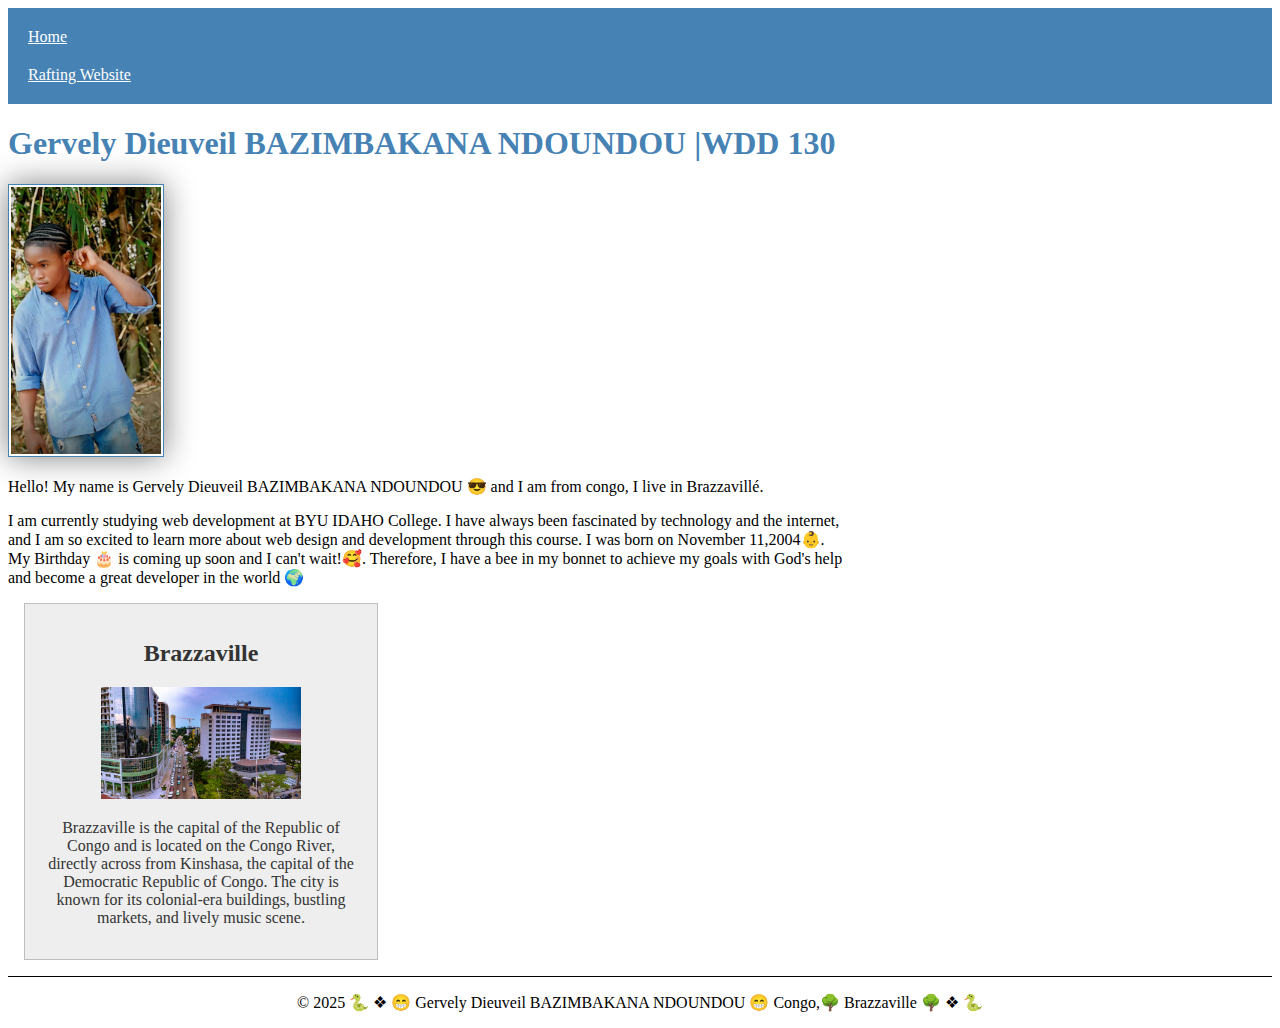
<file: index.html>
<!DOCTYPE html>
<html lang="en-US">

<head>
    <meta charset="UTF-8">
    <meta name="viewport" content="width=device-width, initial-scale=1.0">
    <title>Gervely Dieuveil BAZIMBAKANA NDOUNDOU | WDD 130</title>
    <meta name="description" content="Gervely Dieuveil BAZIMBAKANA NDOUNDOU's BYU-Idaho WDD 130 course home page">
    <meta name="author" content="Gervely Dieuveil BAZIMBAKANA NDOUNDOU">
    <link rel="stylesheet" href="styles/styles.css">
</head>

<body>
    <header>
        <nav>
            <a href="#">Home</a>
            <a href="wwr/">Rafting Website</a>
        </nav>
    </header>
    <main>
        <h1>Gervely Dieuveil BAZIMBAKANA NDOUNDOU |WDD 130</h1>
        <img src="images/profile.jpg" alt="Hello my name is Gervely Dieuveil BAZIMBAKANA NDOUNDOU" width="100">
        <p>Hello! My name is Gervely Dieuveil BAZIMBAKANA NDOUNDOU 😎 and I am from congo, I live in Brazzavillé.</p>
        <p>I am currently studying web development at BYU IDAHO College. I have always been fascinated by
            technology and the internet, and I am so excited to learn more about web design and development through this
            course. I was born on November 11,2004👶. My Birthday 🎂 is coming up soon and I can't wait!🥰. Therefore, I have a bee in my bonnet to achieve my goals with God's help and become a great developer in the world 🌍</p>
    </main>
    <aside>
        <h2>Brazzaville</h2>
        <img src="images/brazzaville.jpg" alt="Brazzaville Cityscape">
        <p>Brazzaville is the capital of the Republic of Congo and is located on the Congo River, directly across from
            Kinshasa, the capital of the Democratic Republic of Congo. The city is known for its colonial-era buildings,
            bustling markets, and lively music scene.</p>
    </aside>
    <footer>
        <p>&copy; 2025 🐍  &#10070; 😁 Gervely Dieuveil BAZIMBAKANA NDOUNDOU 😁 Congo,🌳 Brazzaville 🌳  &#10070; 🐍</p>
    </footer>    
</body>

</html>
</file>
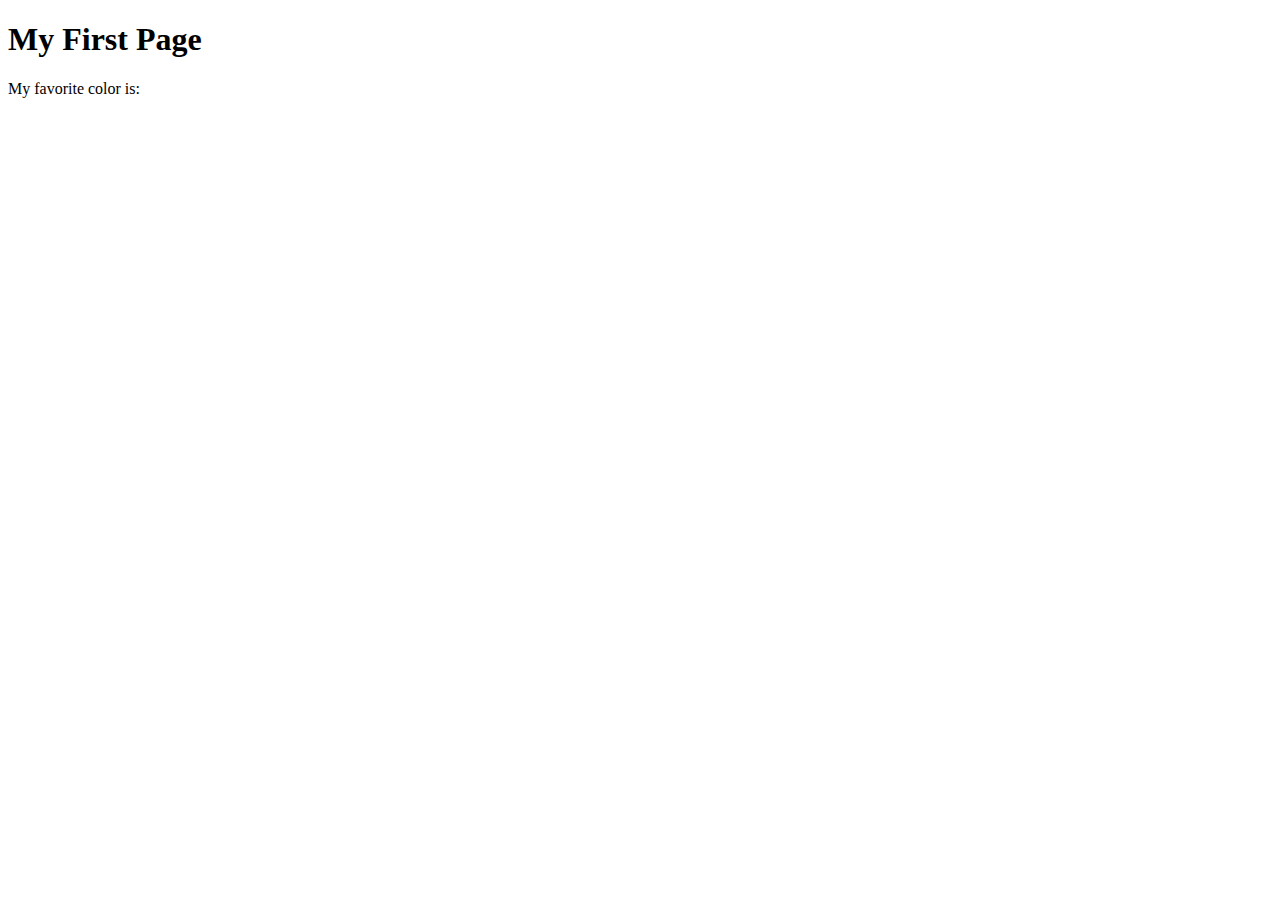
<file: week01/first-page.html>
<!DOCTYPE html>
<html lang="en">
<head>
    <meta charset="UTF-8">
    <meta name="viewport" content="width=device-width, initial-scale=1.0">
    <title>My First Page</title>
</head>
<body>
    <h1>My First Page</h1>
    <p>My favorite color is: </p>
</body>
</html>
</file>
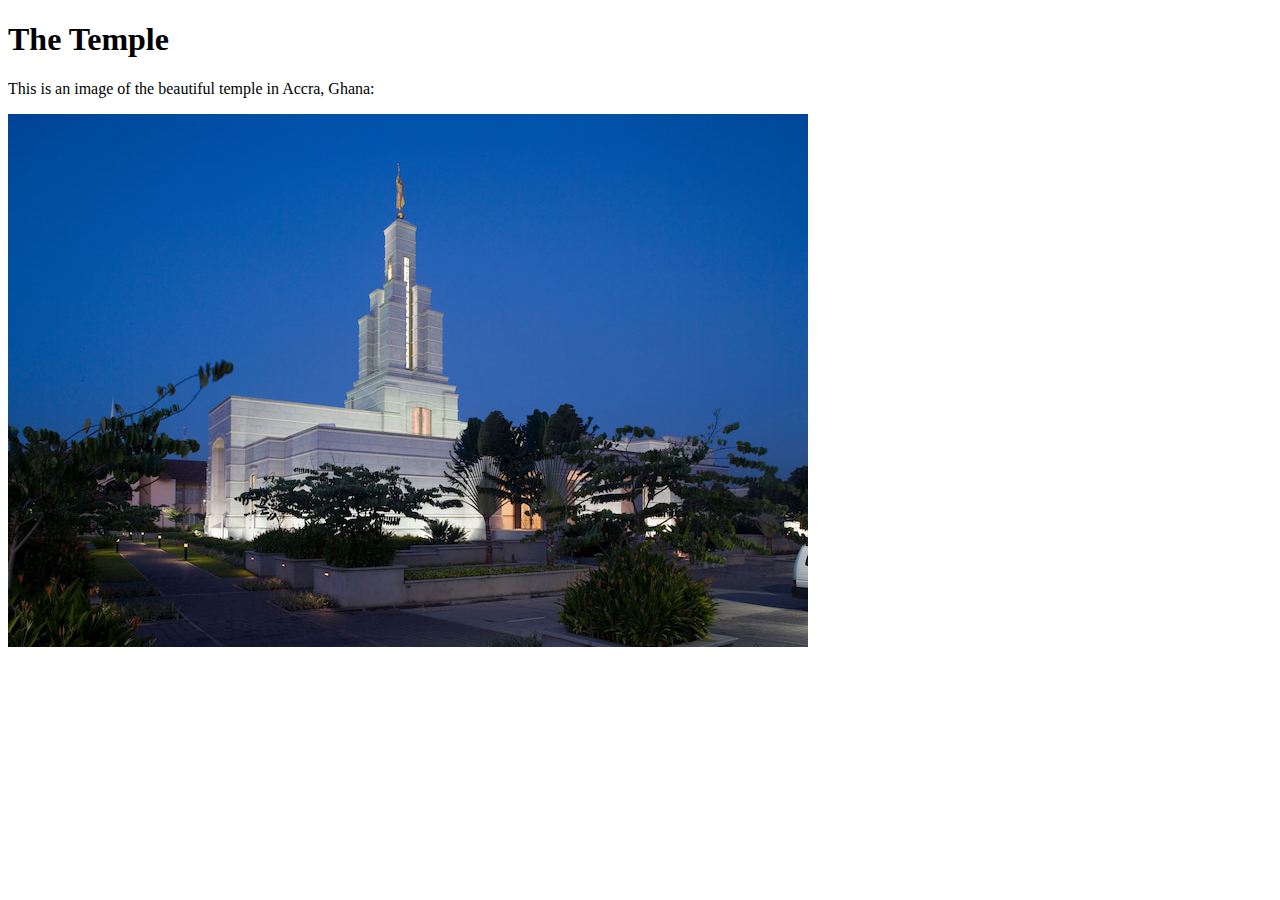
<file: week01/images-solution.html>
<!DOCTYPE html>
<html lang="en">
<head>
    <meta charset="UTF-8">
    <meta name="viewport" content="width=device-width, initial-scale=1.0">
    <title>Temple Image</title>
</head>
<body>
    <h1>The Temple</h1>
    <p>This is an image of the beautiful temple in Accra, Ghana:</p>
    <img src="images/temple-small.jpg" alt="The Accra Ghana Temple">
    
</body>
</html>
</file>
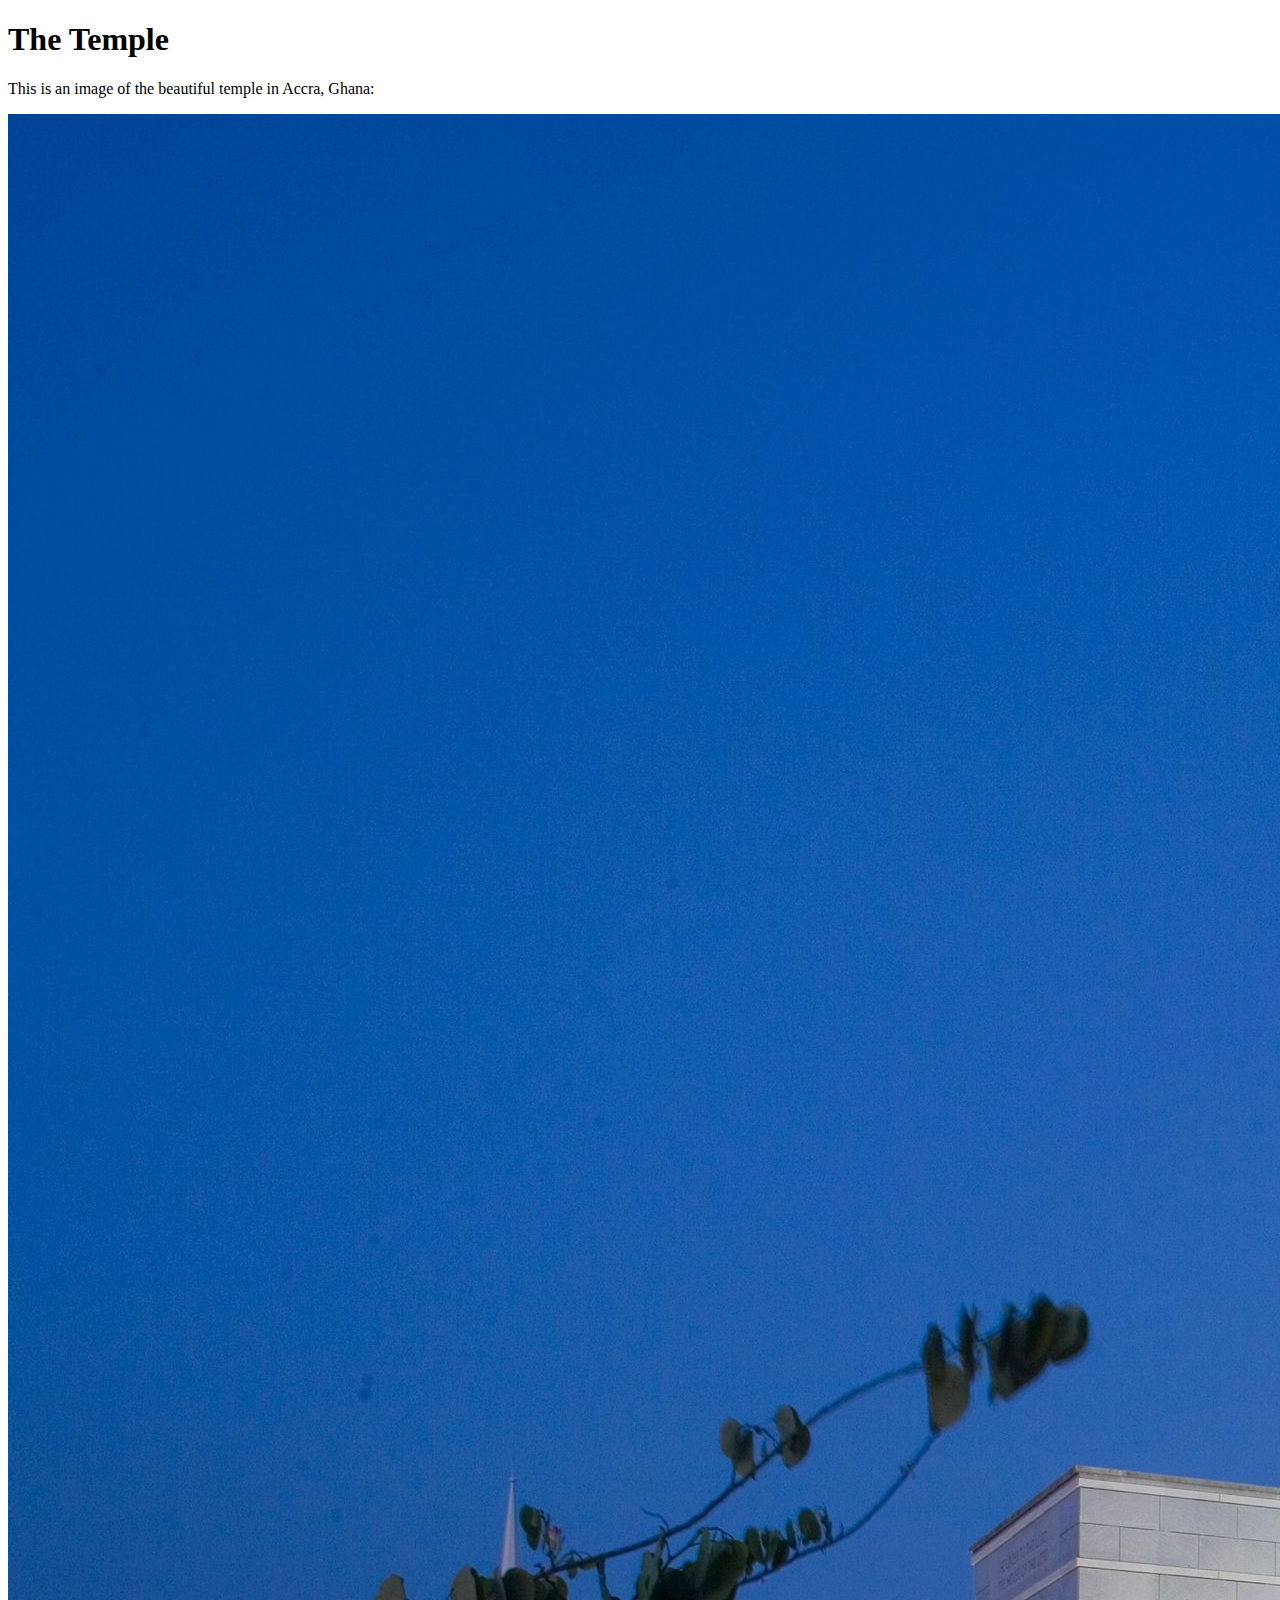
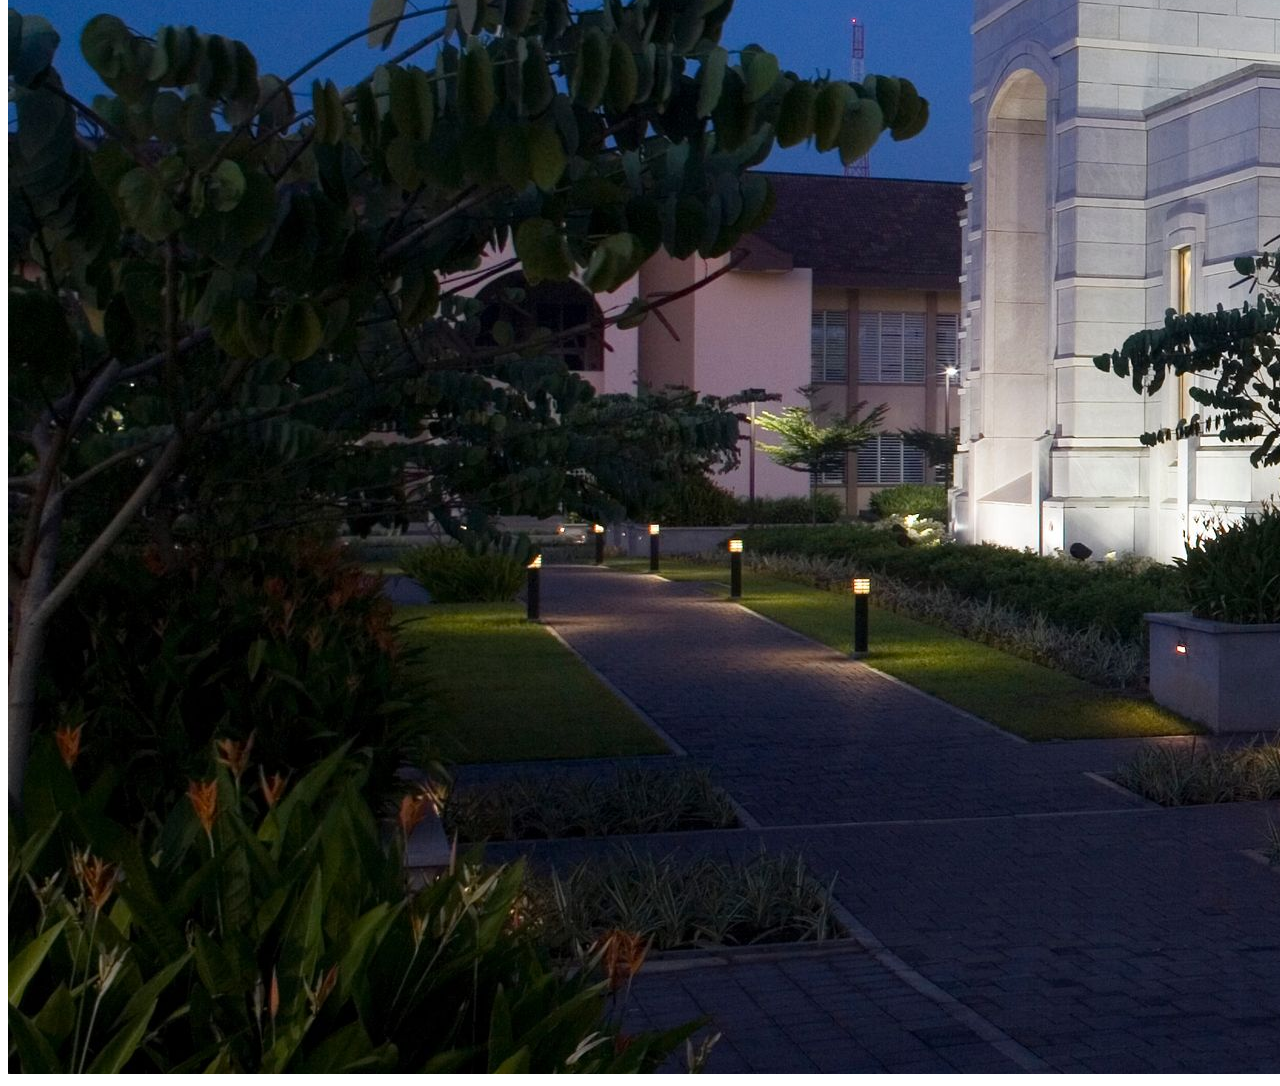
<file: week01/images.html>
<!DOCTYPE html>
<html lang="en">
<head>
    <meta charset="UTF-8">
    <meta name="viewport" content="width=device-width, initial-scale=1.0">
    <title>Temple Image</title>
</head>
<body>
    <h1>The Temple</h1>
    <p>This is an image of the beautiful temple in Accra, Ghana:</p>
    <img src="images/temple-large.jpeg" alt="The Accra Ghana Temple">
    
</body>
</html>
</file>
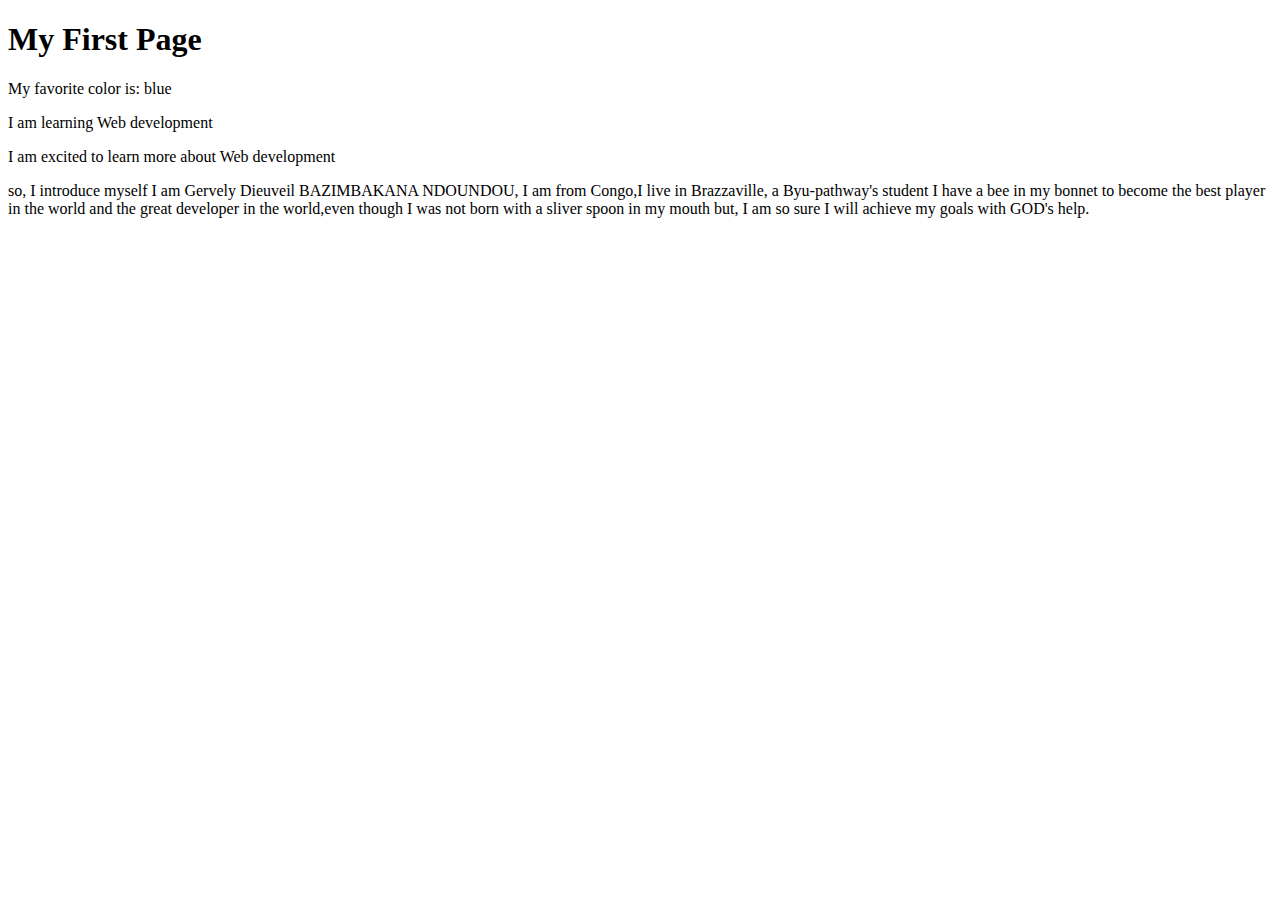
<file: week01/my first page.html>
<!DOCTYPE html>
<html lang="en">

<head>
    <meta charset="UTF-8">
    <meta name="viewport" content="width=device-width, initial-scale=1.0">
    <title>My First Page</title>
</head>

<body>
    <h1>My First Page</h1>
    <p>My favorite color is: blue </p>
    <p>I am learning Web development</p>
    <p>I am excited to learn more about Web development</p>
    <p>so, I introduce myself I am Gervely Dieuveil BAZIMBAKANA NDOUNDOU, I am from Congo,I live in Brazzaville, a
        Byu-pathway's student
        I have a bee in my bonnet to become the best player in the world and the great developer in the world,even
        though I was not
        born with a sliver spoon in my mouth but, I am so sure I will achieve my goals with GOD's help. </p>
</body>

</html>
</file>
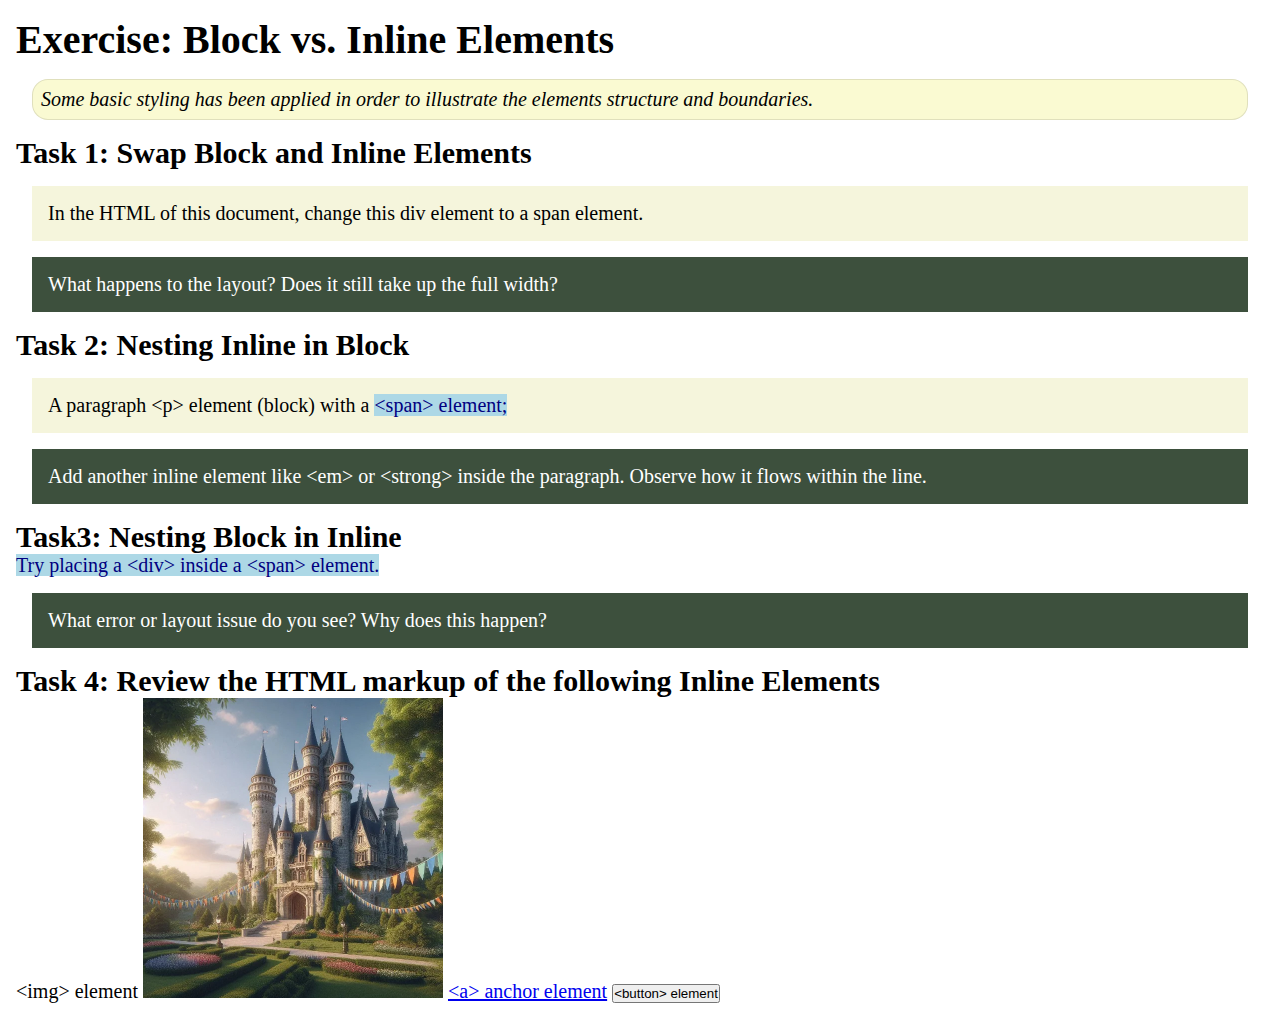
<file: week02/block-vs-inline.html>
<!DOCTYPE html>
<html lang="en">

<head>
    <meta charset="UTF-8">
    <meta name="viewport" content="width=device-width, initial-scale=1.0">
    <title>Exercise: Block vs. Inline Elements</title>
    <link rel="stylesheet" href="styles/block-vs-inline.css">
</head>

<body>
    <main>
        <h1>Exercise: Block vs. Inline Elements</h1>
        <p class="note">Some basic styling has been applied in order to illustrate the elements structure and
            boundaries.</p>

        <h2>Task 1: Swap Block and Inline Elements</h2>
        <div>In the HTML of this document, change this div element to a span element.</div>

        <p class="question">What happens to the layout? Does it still take up the full width?</p>

        <h2>Task 2: Nesting Inline in Block</h2>
        <p>A paragraph &lt;p&gt; element (block) with a <span>&lt;span&gt; element;</span></p>
        <p class="question">Add another inline element like &lt;em&gt; or &lt;strong&gt; inside the paragraph. Observe
            how it flows within the line.</p>

        <h2>Task3: Nesting Block in Inline</h2>
        <span>Try placing a &lt;div&gt; inside a &lt;span&gt; element.</span>
            <p class="question">What error or layout issue do you see? Why does this happen?</p>


            <h2>Task 4: Review the HTML markup of the following Inline Elements</h2>
        &lt;img&gt; element
        <img src="images/castle.webp" alt="placeholder image (images are inline)" width="300" height="300">
        <a href="https://churchofjesuschrist.org">&lt;a&gt; anchor element</a>
        <button type="button">&lt;button&gt; element</button>
    </main>
</body>

</html>
</file>
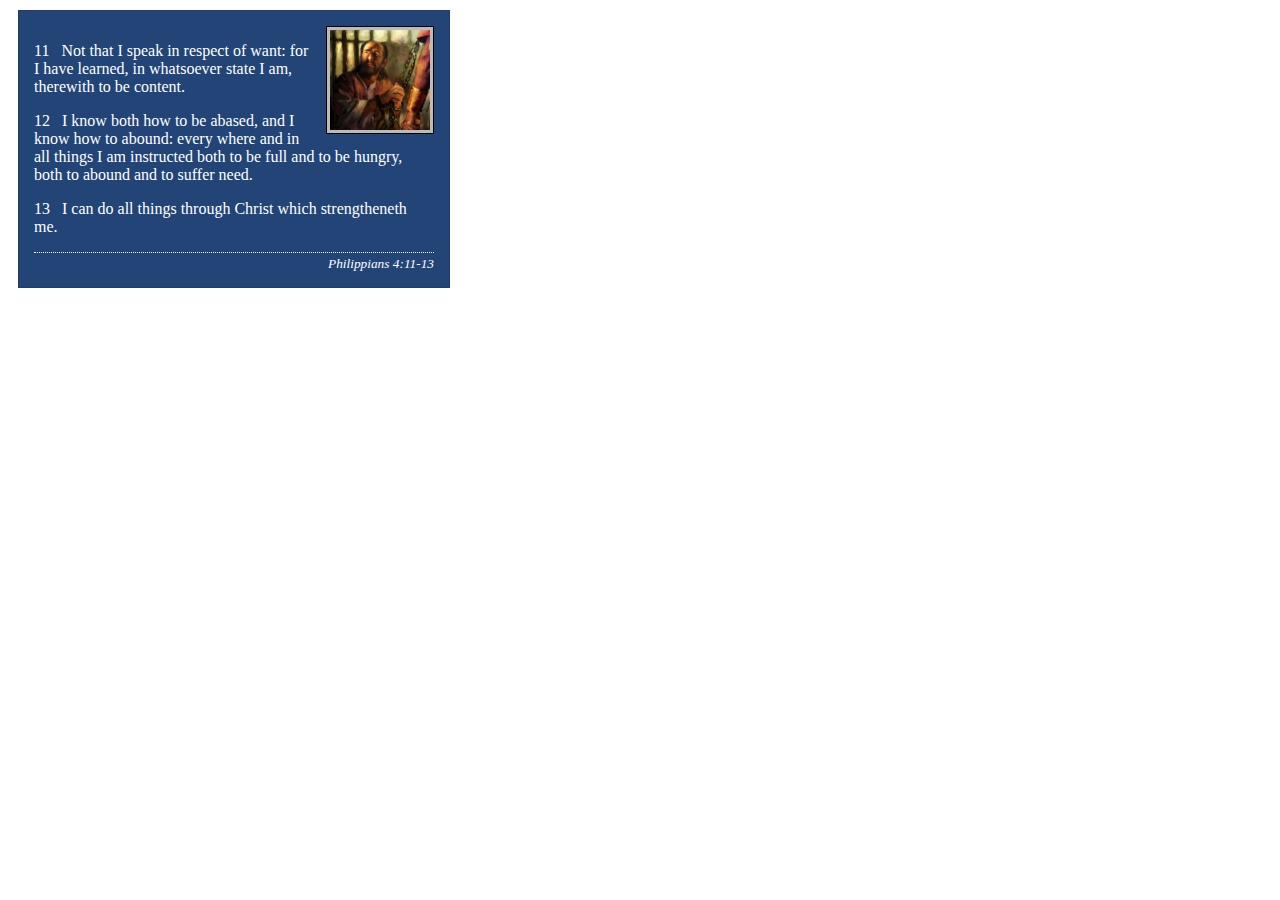
<file: week02/box-model-solution.html>
<!DOCTYPE html>
<html lang="en">
<head>
    <meta charset="UTF-8">
    <meta name="viewport" content="width=device-width, initial-scale=1.0">
    <title>Box Model Activity</title>
    <link rel="stylesheet" href="styles/box-model-solution.css">
</head>
<body>
    <main>
        <div class="callout">
            <img src="images/apostle-paul-imprisoned.webp" alt="Paul the Apostle - Imprisoned in Rome" width="200" height="200">
            <blockquote>
                <p>11 &nbsp; Not that I speak in respect of want: for I have learned, in whatsoever state I am, therewith to be content.</p>
                <p>12 &nbsp; I know both how to be abased, and I know how to abound: every where and in all things I am instructed both to be full and to be hungry, both to abound and to suffer need.</p>
                <p>13 &nbsp; I can do all things through Christ which strengtheneth me.</p>
            </blockquote>
            <cite>Philippians 4:11-13</cite>
        </div>
    </main>
</body>
</html>
</file>
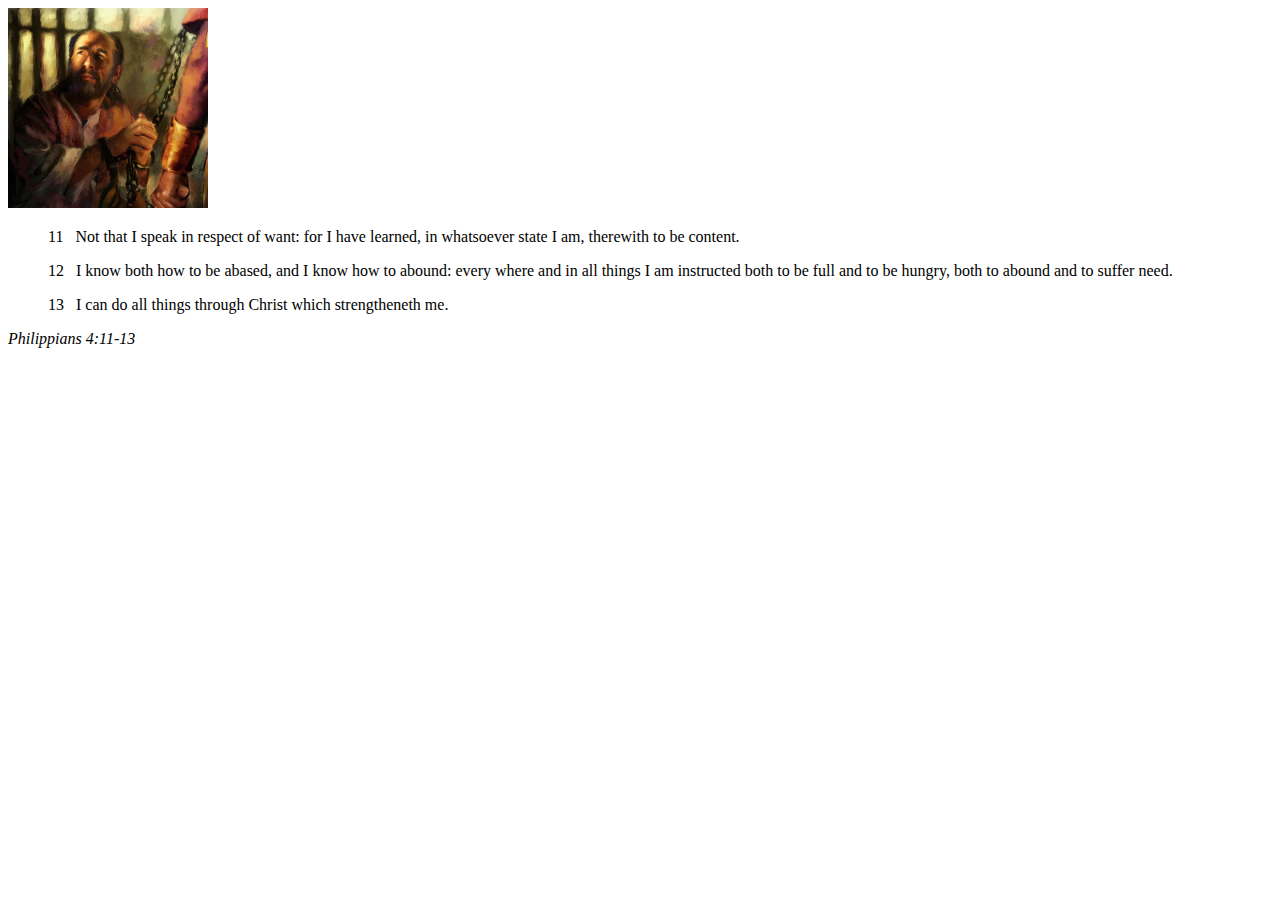
<file: week02/box-model.html>
<!DOCTYPE html>
<html lang="en">
<head>
    <meta charset="UTF-8">
    <meta name="viewport" content="width=device-width, initial-scale=1.0">
    <title>Box Model Activity</title>
</head>
<body>
    <main>
        <div class="callout">
            <img src="images/apostle-paul-imprisoned.webp" alt="Paul the Apostle - Imprisoned in Rome" width="200" height="200">
            <blockquote>
                <p>11 &nbsp; Not that I speak in respect of want: for I have learned, in whatsoever state I am, therewith to be content.</p>
                <p>12 &nbsp; I know both how to be abased, and I know how to abound: every where and in all things I am instructed both to be full and to be hungry, both to abound and to suffer need.</p>
                <p>13 &nbsp; I can do all things through Christ which strengtheneth me.</p>
            </blockquote>
            <cite>Philippians 4:11-13</cite>
        </div>
    </main>
</body>
</html>
</file>
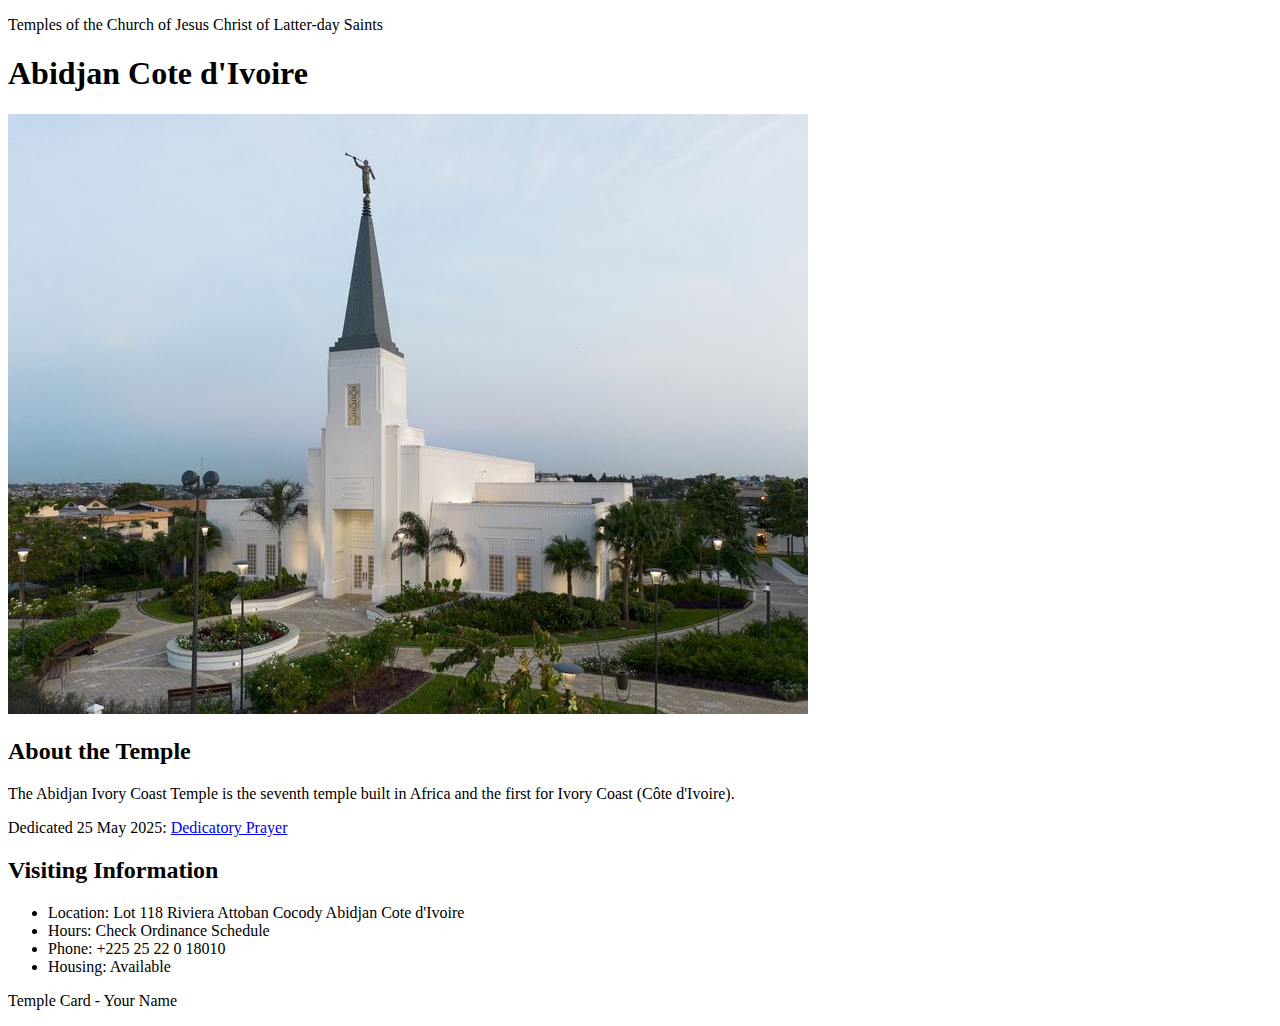
<file: week02/temple.html>
<!DOCTYPE html>
<html lang="en">

<head>
    <meta charset="UTF-8">
    <meta name="viewport" content="width=device-width, initial-scale=1.0">
    <title>Temple Card - Abidjan Cote d'Ivoire</title>
</head>

<body>
    <header>
        <p>Temples of the Church of Jesus Christ of Latter-day Saints</p>
    </header>
    <main>
        <h1>Abidjan Cote d'Ivoire</h1>
        <picture>
            <img src="images/abidjan-ivory-coast.jpeg" alt="Abidjan Cote d'Ivoire Temple">
        </picture>
        <section>
            <h2>About the Temple</h2>
            <p>The Abidjan Ivory Coast Temple is the seventh temple built in Africa and the first for Ivory Coast (Côte
                d'Ivoire).</p>
            <p>Dedicated 25 May 2025: <a
                    href="https://www.churchofjesuschrist.org/temples/dedicatory-prayer/abidjan-ivory-coast-temple/2025-05-25?lang=eng"
                    target="_blank" rel="noopener noreferrer">Dedicatory Prayer</a></p>
        </section>
        <section>
            <h2>Visiting Information</h2>
            <ul>
                <li>Location: Lot 118 Riviera Attoban Cocody Abidjan Cote d'Ivoire</li>
                <li>Hours: Check Ordinance Schedule</li>
                <li>Phone: +225 25 22 0 18010</li>
                <li>Housing: Available</li>
            </ul>
        </section>
    </main>
    <footer>
        <p>Temple Card - Your Name</p>
    </footer>
</body>

</html>
</file>
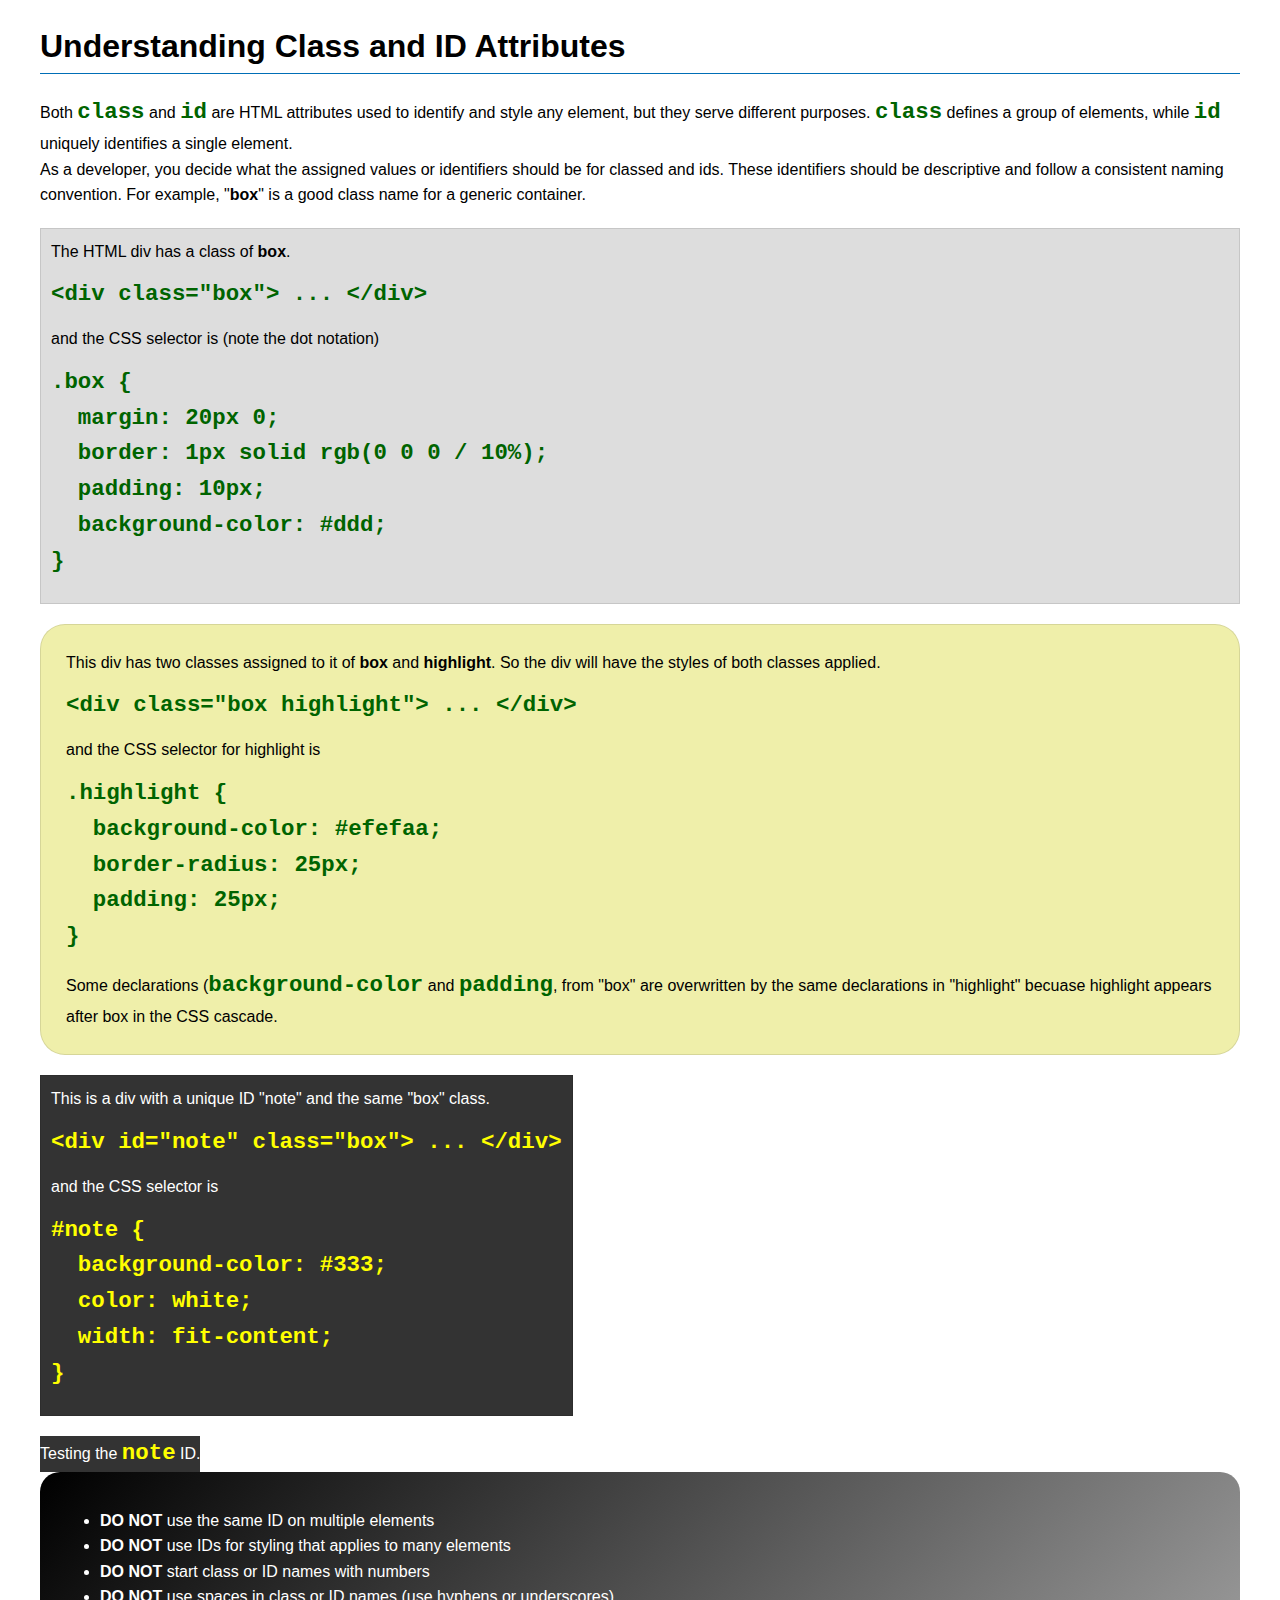
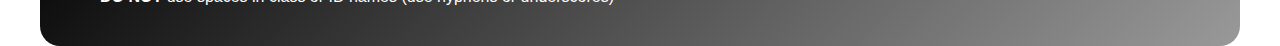
<file: week03/class-and-id.html>
<!DOCTYPE html>
<html lang="en">

<head>
    <meta charset="UTF-8">
    <meta name="viewport" content="width=device-width, initial-scale=1.0">
    <title>Class vs ID Attributes</title>
    <link rel="stylesheet" href="styles/class-and-id.css">
</head>

<body>
    <h1>Understanding Class and ID Attributes</h1>
    <p>Both <code>class</code> and <code>id</code> are HTML attributes used to identify and style any element, but they
        serve different purposes. <code>class</code> defines a group of elements, while <code>id</code> uniquely
        identifies a single element.</p>
    <p>As a developer, you decide what the assigned values or identifiers should be for classed and ids. These
        identifiers should be
        descriptive and follow a consistent naming convention. For example, "<strong>box</strong>" is a good class name
        for a generic container.</p>
    <div class="box">
        <p>The HTML div has a class of <strong>box</strong>.</p>
        <pre><code class="html">&lt;div class="box"&gt; ... &lt;/div&gt;</code></pre>
        and the CSS selector is (note the dot notation)
        <pre><code class="css">.box {
  margin: 20px 0;
  border: 1px solid rgb(0 0 0 / 10%);
  padding: 10px;
  background-color: #ddd; 
}</code></pre>
    </div>

    <div class="box highlight">
        <p>This div has two classes assigned to it of <strong>box</strong> and <strong>highlight</strong>. So the div
            will have the styles of both classes applied.</p>
        <pre><code class="html">&lt;div class="box highlight"&gt; ... &lt;/div&gt;</code></pre>
        and the CSS selector for highlight is
        <pre><code class="css">.highlight {
  background-color: #efefaa;
  border-radius: 25px;
  padding: 25px;
}</code></pre>
<p>Some declarations (<code>background-color</code> and <code>padding</code>, from "box" are overwritten by the same declarations in "highlight" becuase highlight appears after box in the CSS cascade.</p>
    </div>

    <div id="note" class="box">
        <p>This is a div with a unique ID "note" and the same "box" class.</p>
        <pre><code class="html">&lt;div id="note" class="box"&gt; ... &lt;/div&gt;</code></pre>
        and the CSS selector is
        <pre><code class="css">#note {
  background-color: #333;
  color: white;
  width: fit-content;
}</code></pre>
    </div>

    <div id="note">
        <p>Testing the <code>note</code> ID.</p>
    </div>

    <section id="best-practice">
        <ul>
            <li><strong>DO NOT</strong> use the same ID on multiple elements</li>
            <li><strong>DO NOT</strong> use IDs for styling that applies to many elements</li>
            <li><strong>DO NOT</strong> start class or ID names with numbers</li>
            <li><strong>DO NOT</strong> use spaces in class or ID names (use hyphens or underscores)</li>
        </ul>
    </section>




</body>

</html>
</file>
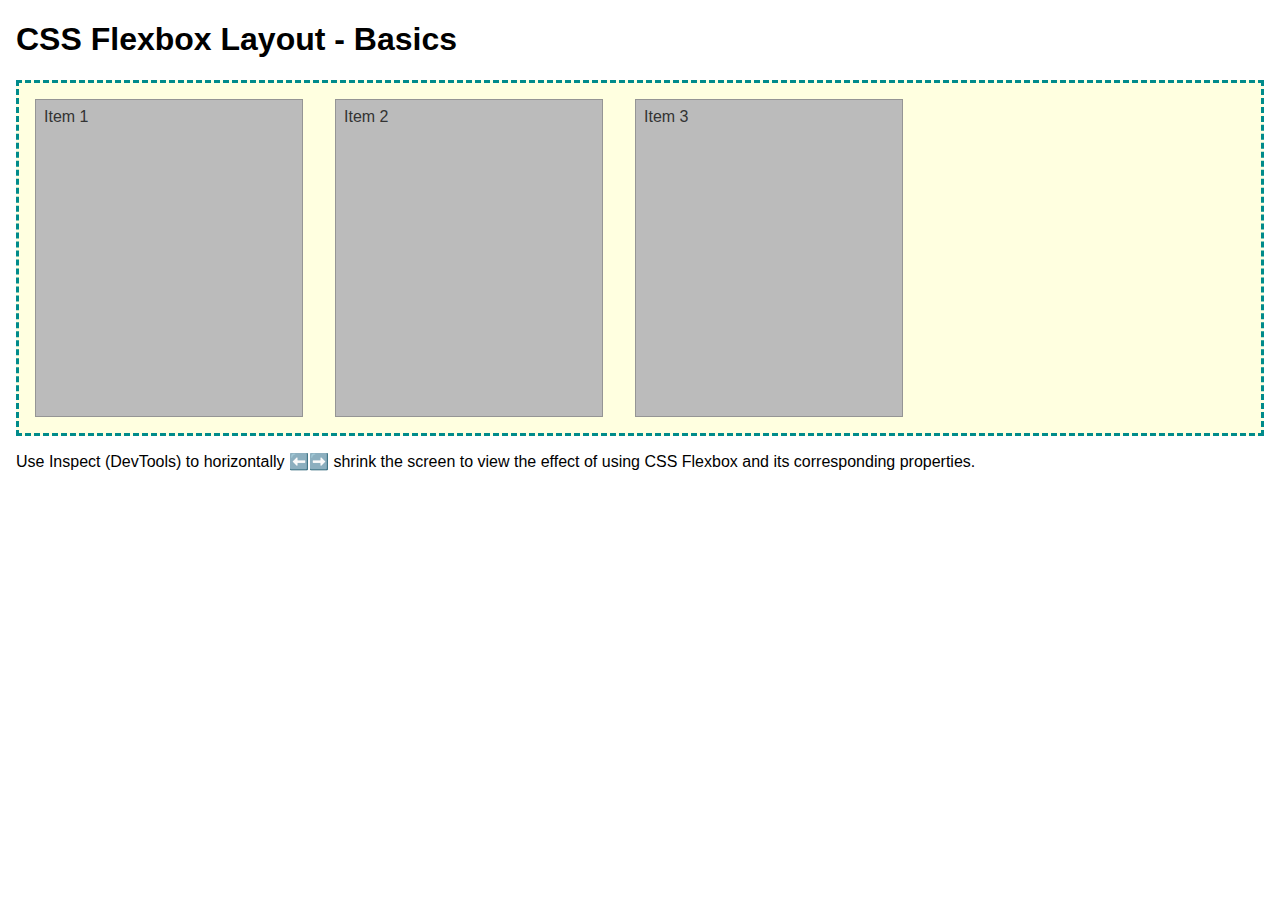
<file: week04/flexbox-layout.html>
<!DOCTYPE html>
<html lang="en">
<head>
    <meta charset="UTF-8">
    <meta name="viewport" content="width=device-width, initial-scale=1.0">
    <title>CSS Flexbox Layout - Basics</title>
    <link rel="stylesheet" href="styles/flexbox.css">
</head>
<body>
    <main>
        <h1>CSS Flexbox Layout - Basics</h1>
        <div class="flex-container">
            <div class="flex-item item1">Item 1</div>
            <div class="flex-item item2">Item 2</div>
            <div class="flex-item item3">Item 3</div>
        </div>
        <p>Use Inspect (DevTools) to horizontally ⬅️➡️ shrink the screen to view the effect of using CSS Flexbox and its corresponding properties.</p>
    </main>
</body>
</html>
</file>
<file: styles/styles.css>
main {
    max-width: 840px;
}

nav {
    background-color: steelblue;
    padding: 10px;
}
nav a {
    color: white;
    padding: 10px;
    display: block;
}

h1 {
    color: steelblue;
}

main img {
    width: 150px;
    height: auto;
    border: 1px solid steelblue;
    padding: 2px;
    box-shadow: 0 0 30px gray;
}

p {
    padding: 0;
}

aside{
    width: 20rem;
    margin: 1rem;
    border: 1px solid rgb(0 0 0 / 0.2); /* 1 */
    padding: 1rem;
    background-color: #eee;
    color: #333;
    text-align: center;
}

aside img {
    width: 200px;
    height: auto;
}

footer {
    margin-top: 1em;
    border-top: 1px solid #000;
    text-align: center;
}
</file>
<file: week02/styles/block-vs-inline.css>
* {
    margin: 0;
    padding: 0;
}

body {
    font-size: 20px;
    margin: 1rem;
}

p,
div {
    background-color: beige;
    margin: 1rem;
    padding: 1rem;
}

span {
    color: navy;
    background-color: lightblue;
}

code {
    margin: 0;
    padding: 0;
    color: green;
    font-size: 1.2rem;
}

.note {
    font-style: italic;
    background-color: lightgoldenrodyellow;
    border-radius: 1rem;
    border: 1px solid rgb(0 0 0 / 10%);
    margin: 1rem;
    padding: .5rem;
}

.question {
    background-color: #3d503d;
    color: #fff;
}
</file>
<file: week02/styles/box-model-solution.css>
.callout {
    max-width: 400px;
    margin: 10px;
    border: 1px solid rgba(0, 0, 0, .1);
    padding: 15px;
    background-color: #247;
    color: #fff;
}

.callout img {
    float: right;
    margin: 0 0 10px 15px;
    border: 1px solid #000;
    padding: 3px;
    background-color: #bbb;
    width: 100px;
    height: auto;

}

blockquote {
    margin: 0;
}

cite {
    display: block;
    border-top: 1px dotted #fff;
    padding-top: 3px;
    text-align: right;
    font-size: smaller;
}
</file>
<file: week03/styles/class-and-id.css>
body {
    font-family: Arial, sans-serif;
    line-height: 1.6;
    margin: 0;
    padding: 0 40px;
}

h1 {
    border-bottom: 1px solid rgb(0 110 182);
    padding-bottom: 0;
}



p {
    margin: 0;
}

code {
    color: darkgreen;
    font-weight: 700;
    font-size: 1.4rem;
}

/* Class examples - can be reused */

.box {
    margin: 20px 0;
    border: 1px solid rgb(0 0 0 / 10%);
    padding: 10px;
    background-color: #ddd; /* this is shorthand for #dddddd */
}

.highlight {
    background-color: #efefaa;
    border-radius: 25px;
    padding: 25px;
}

/* ID examples - should be unique */

#note {
    background-color: #333;
    color: white;
    width: fit-content;
}

#note code {
    color: yellow;
}

#best-practice {
    background: linear-gradient(135deg, #000 0%, #999 100%);
    color: white;
    border-radius: 20px;
    padding: 20px
}
</file>
<file: week04/styles/flexbox.css>
body {
    font-family: Helvetica, Arial, sans-serif;
    margin: 1rem;
}

.flex-container {
    border: 3px dashed darkcyan;
    background-color: lightyellow;
    display: flex;
    flex-wrap: wrap;
}

.flex-item {
    width: 250px;
    margin: 1rem;
    border: 1px solid rgb(0 0 0 / 20%);
    padding: 0.5rem;
    background-color: #bbb;
    color: #333;
}

.item1 {
    min-height: 100px;
}

.item2 {
    min-height: 200px;
}

.item3 {
    min-height: 300px;
}
</file>
